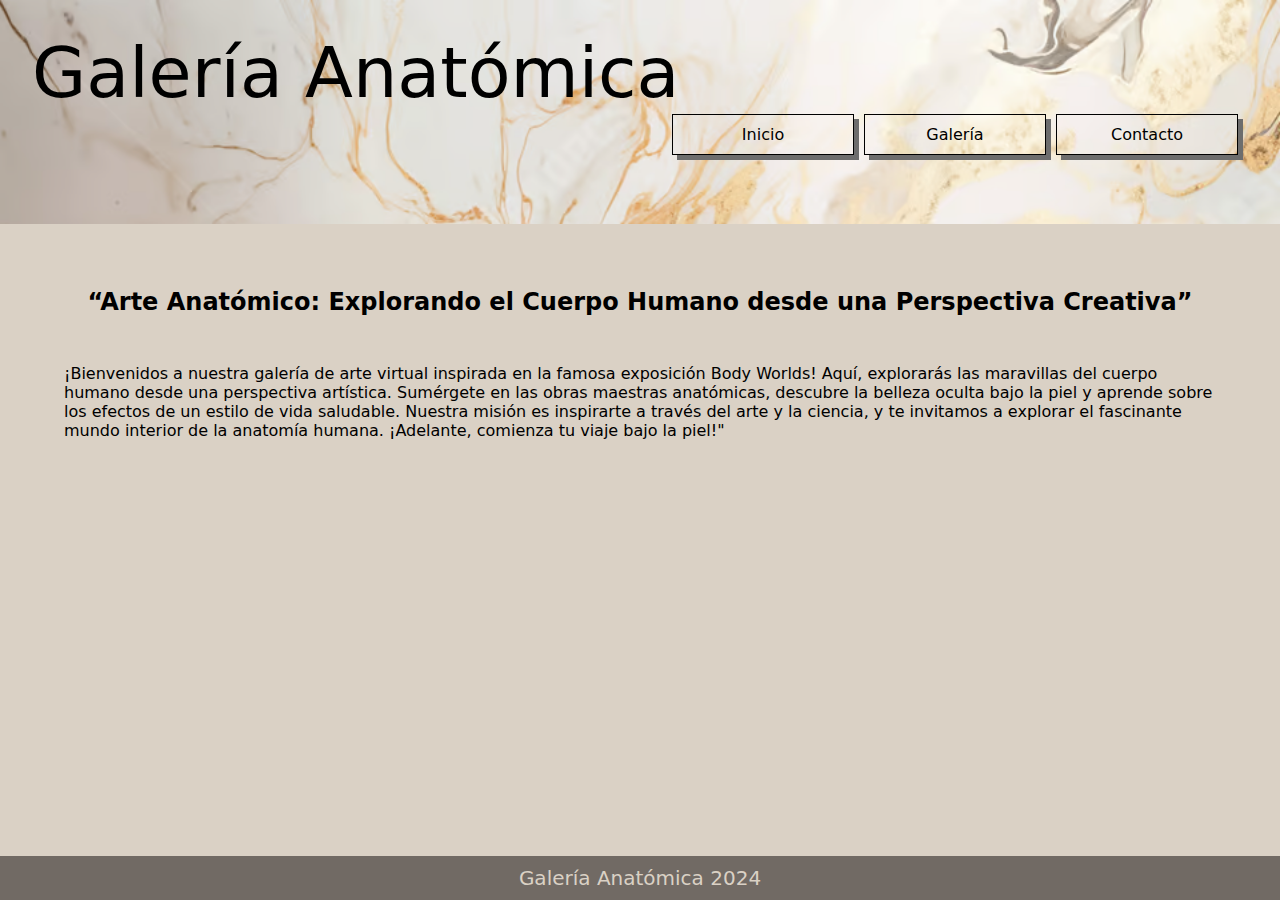
<file: index.html>
<!DOCTYPE html>
<html lang="es">

<head>
  <meta charset="UTF-8">
  <meta name="viewport" content="width=device-width, initial-scale=1.0">
  <link rel="preconnect" href="https://fonts.googleapis.com">
  <link rel="stylesheet" href="./assets/css/style.css">
  <title>Galería Anatómica - Inicio</title>
</head>

<body>

  <header>
    <h1><strong>Galería</strong> Anatómica </h1>
    <nav>
      <ul>
        <li><a href="index.html">Inicio</a></li>
        <li><a href="galería.html">Galería</a></li>
        <li><a href="contacto.html">Contacto</a></li>
      </ul>
    </nav>
  </header>

  <section>
    <h2>“Arte Anatómico: Explorando el Cuerpo Humano desde una Perspectiva Creativa”</h2>
    <p>¡Bienvenidos a nuestra galería de arte virtual inspirada en la famosa exposición Body Worlds! Aquí, explorarás
      las maravillas del cuerpo humano desde una perspectiva artística. Sumérgete en las obras maestras anatómicas,
      descubre la belleza oculta bajo la piel y aprende sobre los efectos de un estilo de vida saludable. Nuestra misión
      es inspirarte a través del arte y la ciencia, y te invitamos a explorar el fascinante mundo interior de la
      anatomía humana. ¡Adelante, comienza tu viaje bajo la piel!"</p>
  </section>

  <footer>Galería Anatómica 2024</footer>
</body>

</html>
</file>
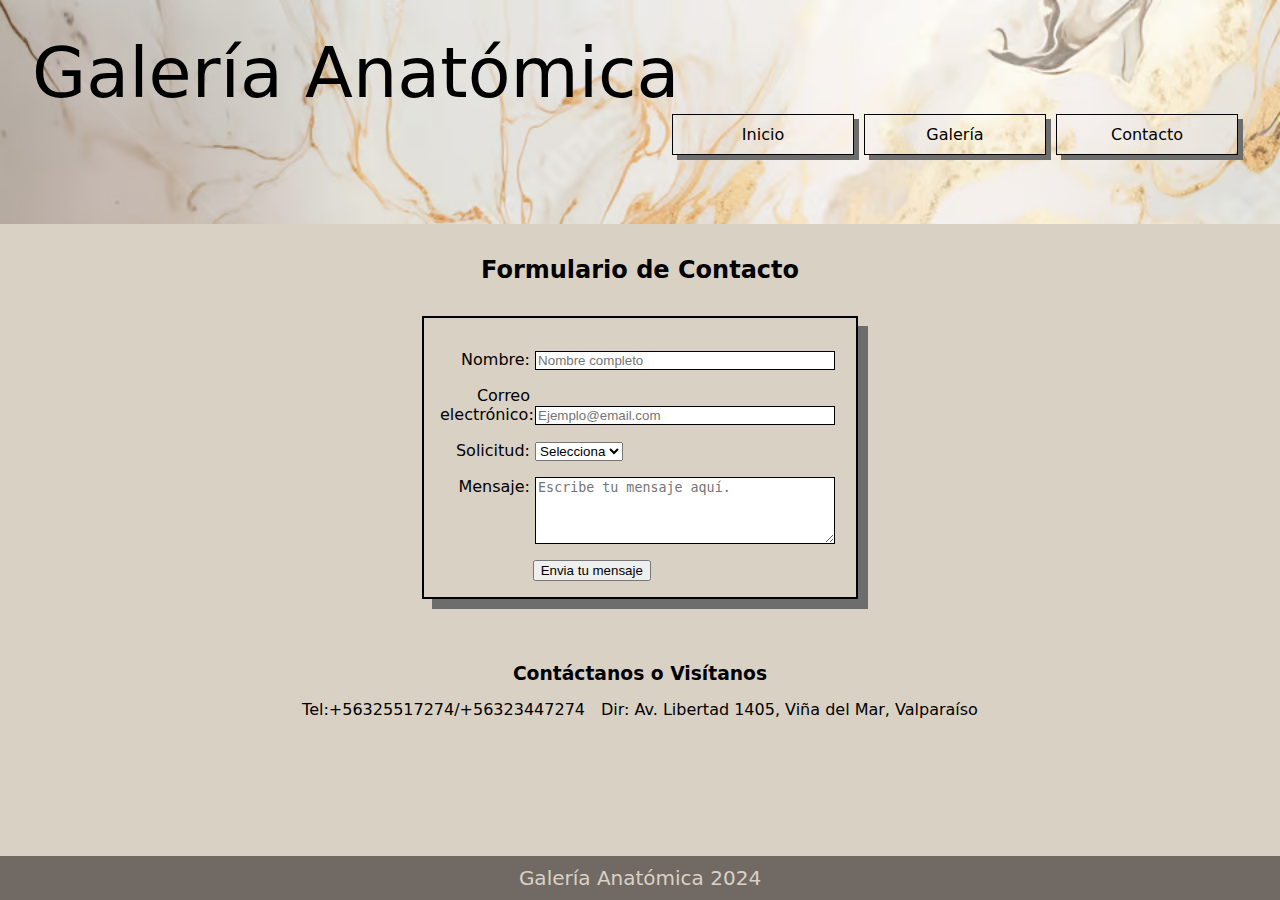
<file: contacto.html>
<!DOCTYPE html>
<html lang="es">

<head>
   <meta charset="UTF-8">
   <meta name="viewport" content="width=device-width, initial-scale=1.0">
   <link rel="preconnect" href="https://fonts.googleapis.com">
   <link rel="stylesheet" href="./assets/css/style.css">
   <title>Galería Anatómica - Contacto</title>
</head>

<body>

   <header>
      <h1><strong>Galería</strong> Anatómica </h1>
      <nav>
         <ul>
            <li><a href="index.html">Inicio</a></li>
            <li><a href="galería.html">Galería</a></li>
            <li><a href="contacto.html">Contacto</a></li>
         </ul>
      </nav>
   </header>

   <h2 class="contacto">Formulario de Contacto</h2>

   <form>
      <div>
         <label>Nombre:</label>
         <input type="text" placeholder="Nombre completo" required />
      </div>
      <div>
         <label>Correo electrónico:</label>
         <input type="email" placeholder="Ejemplo@email.com" required />
      </div>
      <div>
         <label>Solicitud:</label>
         <select>
            <option>Selecciona</option>
            <option>Compras</option>
            <option>Consulta</option>
            <option>Venta</option>
         </select>
      </div>
      <div>
         <label>Mensaje:</label>
         <textarea placeholder="Escribe tu mensaje aquí." required></textarea>
      </div>
      <div class="button">
         <button>Envia tu mensaje</button>
      </div>
   </form>

   <h3>Contáctanos o Visítanos</h3>

   <section class="contenedor1">
      <div class="tel">
         <p>Tel:+56325517274/+56323447274</p>
      </div>
      <div class="dir">
         <p>Dir: Av. Libertad 1405, Viña del Mar, Valparaíso</p>
      </div>
   </section>

   <footer>Galería Anatómica 2024</footer>
</body>

</html>
</file>
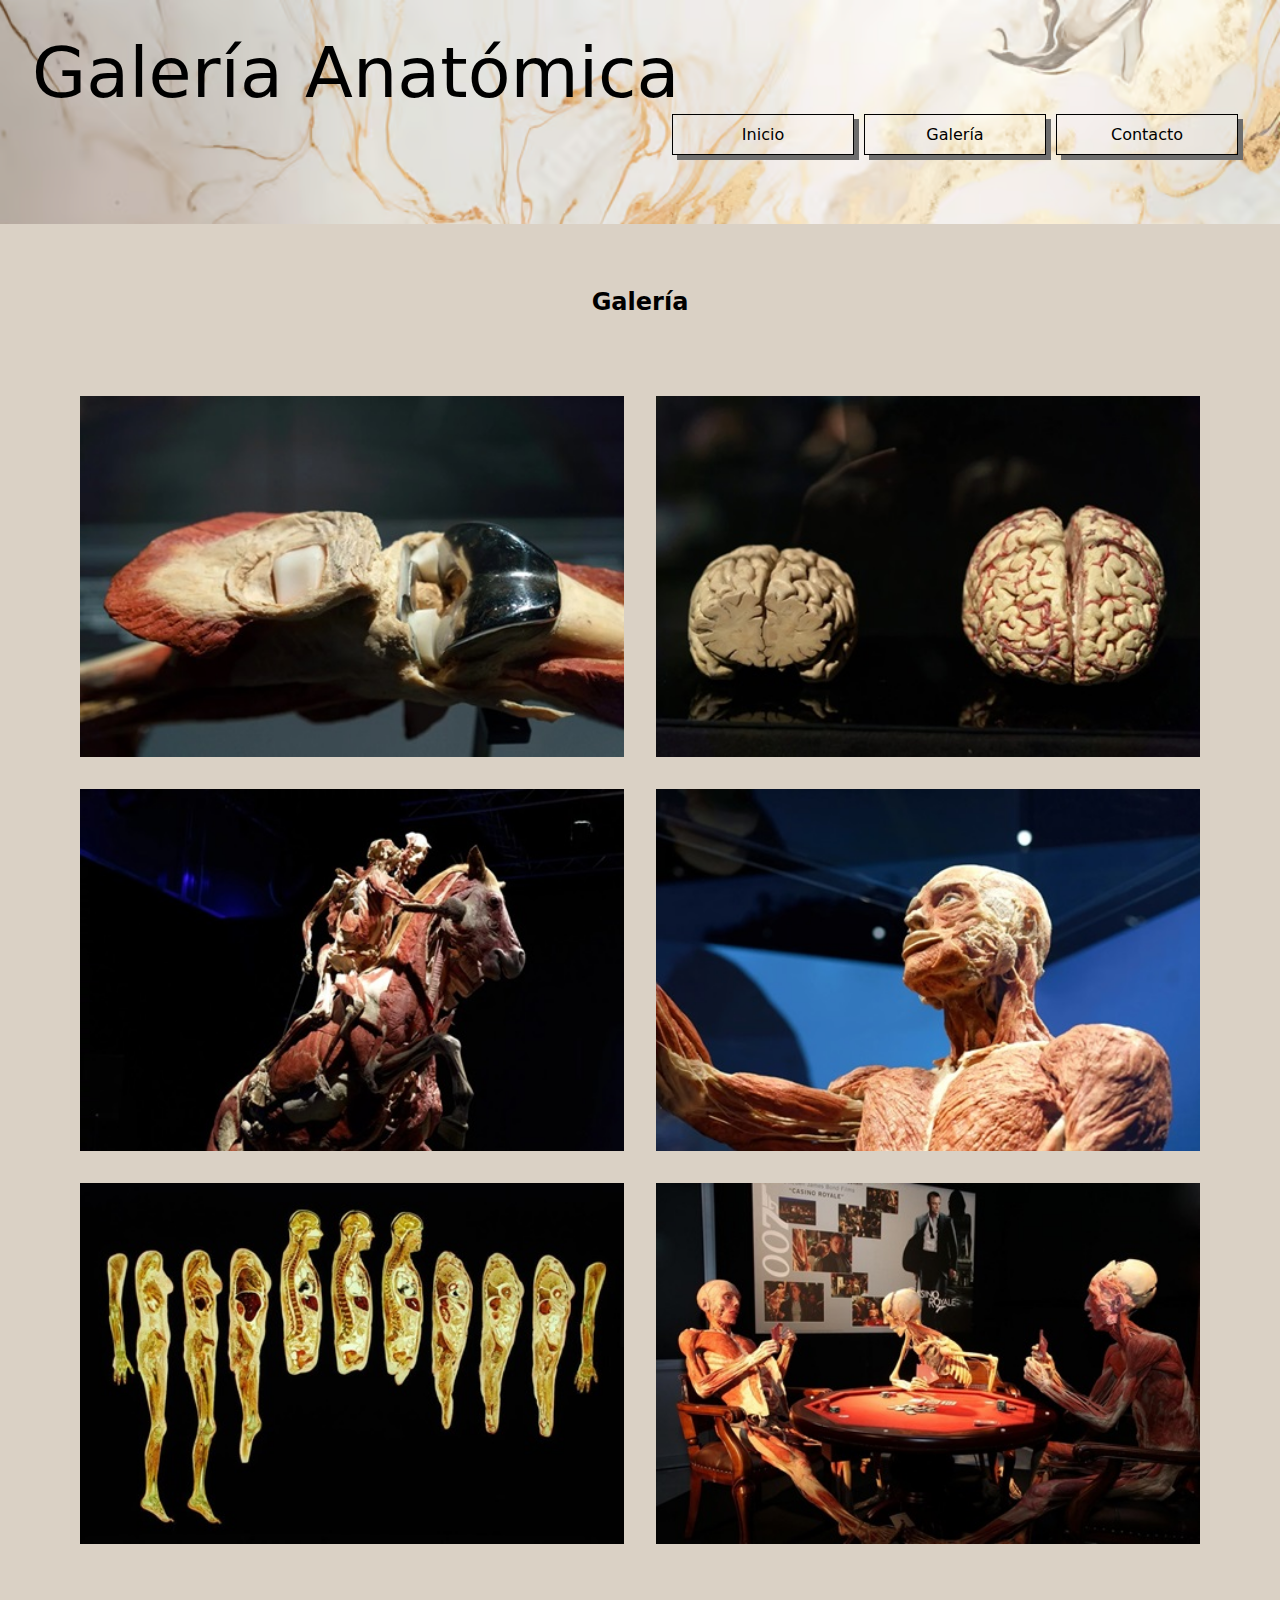
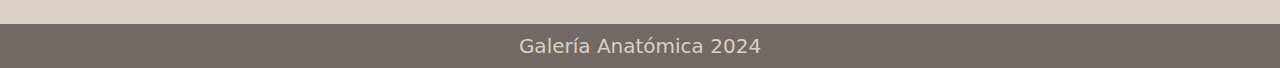
<file: galería.html>
<!DOCTYPE html>
<html lang="es">

<head>
   <meta charset="UTF-8">
   <meta name="viewport" content="width=device-width, initial-scale=1.0">
   <link rel="preconnect" href="https://fonts.googleapis.com">
   <link rel="stylesheet" href="./assets/css/style.css">
   <title>Galería Anatómica - Galería</title>

</head>

<body>

   <header>
      <h1><strong>Galería</strong> Anatómica </h1>
      <nav>
         <ul>
            <li><a href="index.html">Inicio</a></li>
            <li><a href="galería.html">Galería</a></li>
            <li><a href="contacto.html">Contacto</a></li>
         </ul>
      </nav>
   </header>

   <section>
      <h2>Galería</h2>
      <div class="contenedor">
         <img src="./assets/imgs/img1.jpg" alt="Anatomía de reemplazo de articulación de rodilla">
         <img src="./assets/imgs/img2.jpg" alt="Anatomía del cerebro humano">
         <img src="./assets/imgs/img3.jpg" alt="Anatomía muscular de un jinete junto su caballo">
         <img src="./assets/imgs/img4.jpg" alt="Anotomía muscular de un nombre">
         <img src="./assets/imgs/img5.jpg" alt="Cortes longitudinales del cuerpo femenino">
         <img src="./assets/imgs/img6.jpg" alt="Jugadores de poker mostrando su anatomía muscular o esqueletica">
      </div>
   </section>


   <footer>Galería Anatómica 2024</footer>
</body>

</html>
</file>
<file: assets/css/style.css>
* {
  margin: 0;
}

body {
  font-family: "Special Elite", system-ui;
  font-weight: 400;
  font-style: normal;
  background-color: #DAD1C5;
  display: flex;
  flex-direction: column;
  min-height: 100vh;
}

header {
  background-image: url(/assets/imgs/encabezado3.jpg);
  background-size: cover;
  height: 10em;
  padding: 2em;
}

h1 {
  padding-bottom: 1.5em;
  font-weight: 50;
  font-size: 70px;
  padding: 0;

}

nav {
  display: flex;
  justify-content: flex-end;
}

ul {
  list-style: none;
}

li {
  float: left;
  text-align: center;
  margin-right: 10px;
  padding: 10px;
  width: 10em;
  border: 1px solid black;
  box-shadow: 5px 5px #6d6d6d;
}

a {
  text-decoration: none;
  color: black;
}

a:hover {
  color: rgba(87, 84, 21, 0.57);
}

section {
  padding: 64px;
}

.contacto {
  padding: 32px;
}

h2 {
  padding-bottom: 2em;
  text-align: center;
}

form {
  margin: 0 auto;
  width: 400px;
  padding: 1em;
  border: 2px solid #000;
  box-shadow: 10px 10px #6d6d6d;
}

div {
  margin-top: 1em;
}

label {
  display: inline-block;
  width: 90px;
  text-align: right;
}

input,
textarea {
  font: 1em;
  width: 300px;
  -moz-box-sizing: border-box;
  box-sizing: border-box;
  border: 1px solid #000;
}

input:focus,
textarea:focus {
  border-color: #000;
}

textarea {
  vertical-align: text-top;
  height: 5em;
  resize: vertical;
}

.button {
  padding-left: 90px;
}

button {
  margin-left: 0.2em;
}

h3 {
  text-align: center;
  padding-top: 64px;
}

div.tel {
  padding-right: 8px;
  padding-bottom: 20px;
}

div.dir {
  padding-left: 8px;
  padding-bottom: 20px;
}

footer {
  text-align: center;
  background-color: #716A64;
  margin-top: auto;
  padding: 10px;
  font-size: 20px;
  font-weight: 400;
  color: #DAD1C5;
}

div.contenedor {
  display: flex;
  flex-wrap: wrap;
}

div.contenedor>img {
  flex: 1 1 5%;
  margin: 1em;
}

section.contenedor1 {
  display: flex;
  padding: 0;
  justify-content: center;
}
</file>
